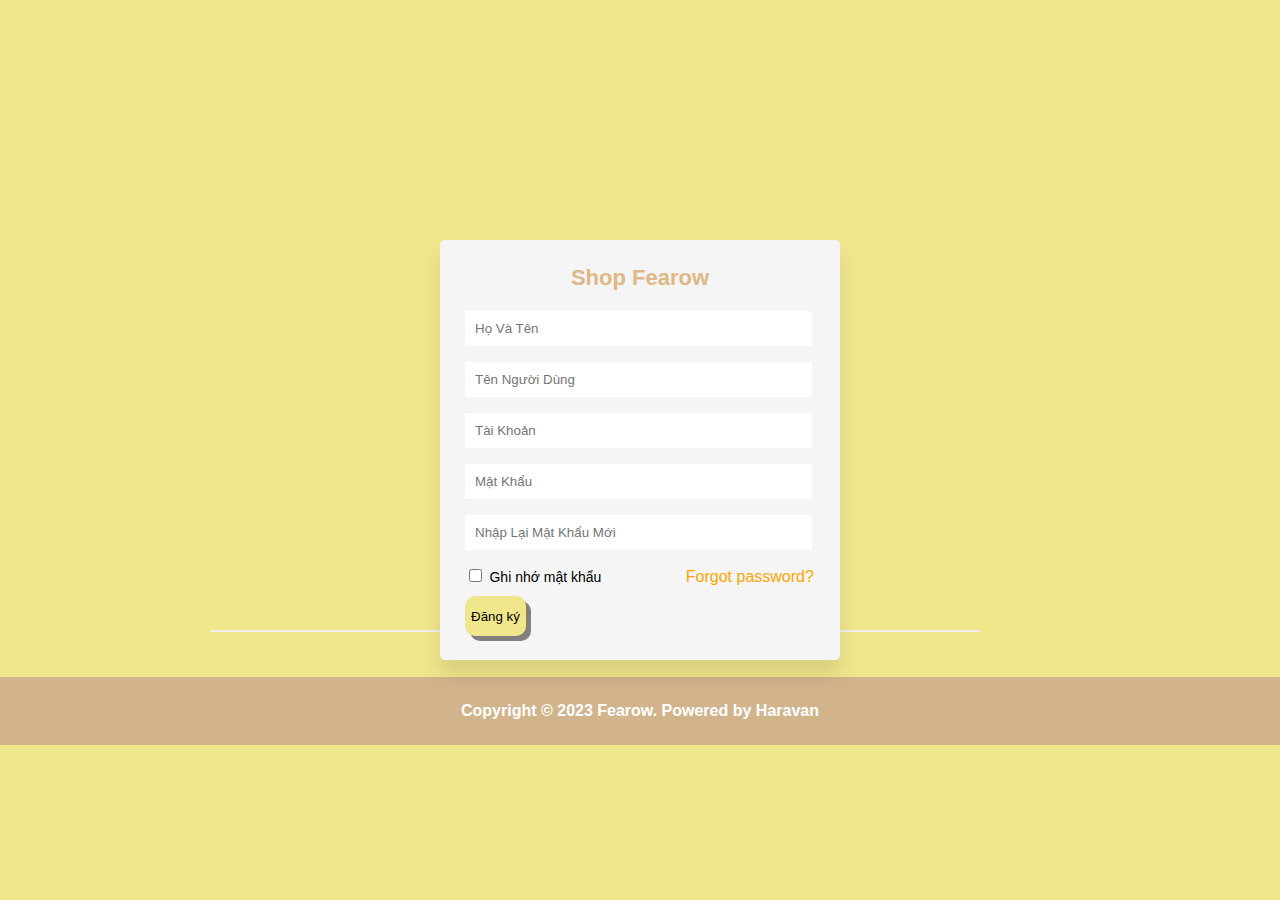
<file: dangky.html>
<!DOCTYPE html>
<html lang="en">
  <head>
    <meta charset="UTF-8" />
    <meta http-equiv="X-UA-Compatible" content="IE=edge" />
    <meta name="viewport" content="width=device-width, initial-scale=1.0" />
    <title>Đăng Ký</title>
  </head>
  <body>
    <style>
      footer h4 {
        color: #fff;
        text-align: center;
        padding: 25px 100px;
        background-color: tan;
        margin-top: 45px;
      }

      body {
        margin: 0;
        height: 0;
        font-family: Arial, Helvetica, sans-serif;
      }

      hr {
        border: 1px solid #eee;
        width: 60%;
        margin-right: 300px;
        margin-top: 630px;
      }

      html {
        background-color: khaki;
      }

      input[type="submit"] {
        border-radius: 0;
        box-shadow: 5px 5px gray;
      }

      input[type="submit"]:active {
        box-shadow: none;
        transform: translate(4px, 4px);
        transition: 0.25s;
      }

      #login {
        width: 400px;
        height: 420px;
        background: whitesmoke;
        border-radius: 5px;
        position: absolute;
        top: 50%;
        left: 50%;
        transform: translate(-50%, -50%);
        padding: 25px 25px 15px;
        box-sizing: border-box;
        box-shadow: 0px 15px 20px rgba(0, 0, 0, 0.1);
      }

      h2 {
        margin: 0;
        padding-bottom: 20px;
        text-align: center;
        font-size: 22px;
        color: burlywood;
      }

      input[type="text"],
      input[type="password"] {
        width: calc(100% - 23px);
        padding: 10px;
        margin-bottom: 15px;
        border: none;
        border-bottom: 1px solid whitesmoke;
        outline: none;
        text-transform: capitalize;
      }

      input[type="submit"] {
        background: khaki;
        color: black;
        border: none;
        height: 40px;
        border-radius: 20px;
        cursor: pointer;
        border-radius: 10px;
      }

      input[type="submit"]:hover {
        background-color: tan;
      }

      .check {
        cursor: pointer;
      }

      p {
        font-size: 14px;
        display: inline;
        margin-right: 80px;
      }

      a {
        text-decoration: none;
        color: orange;
      }

      a:hover {
        color: coral;
      }

      footer h4 hr {
        margin-top: 60px;
      }

      footer h4 a {
        color: #fff;
        text-decoration: none;
      }

      footer h4 a:hover {
        color: #fff;
      }
    </style>
    <main>
      <div id="login">
        <h2>Shop Fearow</h2>
        <form action="">
          <input type="text" placeholder="Họ và tên" name="username" required />
          <input
            type="password"
            placeholder="Tên người dùng"
            name="password"
            required
          />
          <input
            type="password"
            placeholder="Tài khoản"
            name="password"
            required
          />
          <input
            type="password"
            placeholder="Mật khẩu"
            name="password"
            required
          />
          <input
            type="password"
            placeholder="Nhập lại mật khẩu mới"
            name="password"
            required
          />
          <input
            class="check"
            type="checkbox"
            placeholder="Lưu mật khẩu"
            name="checkbox"
            required
          />
          <p>Ghi nhớ mật khẩu</p>
          <a
            href="https://support.google.com/accounts/answer/41078?hl=en&co=GENIE.Platform%3DDesktop"
            >Forgot password?</a
          >
          <div
            style="color: red; font-weight: bold; margin-bottom: 10px"
            id="error-message"
          ></div>
          <input type="submit" value="Đăng ký" />
        </form>
      </div>
    </main>

    <hr />

    <footer>
      <h4>
        Copyright © 2023 <a href="https://fearow.vn/">Fearow</a>. Powered by
        Haravan
      </h4>
    </footer>

    <script>
      const form = document.querySelector("form");
      const errorMessage = document.querySelector("#error-message");

      form.addEventListener("submit", (e) => {
        e.preventDefault();

        const username = e.target.username.value;
        const password = e.target.password.value;

        if (username !== "exampleusername" || password !== "examplepassword") {
          errorMessage.innerText =
            "Tài khoản hoặc mật khẩu của bạn nhập đã sai";
        } else {
          window.location.href = "Shop Fearow";
        }
      });
    </script>
  </body>
</html>
</file>
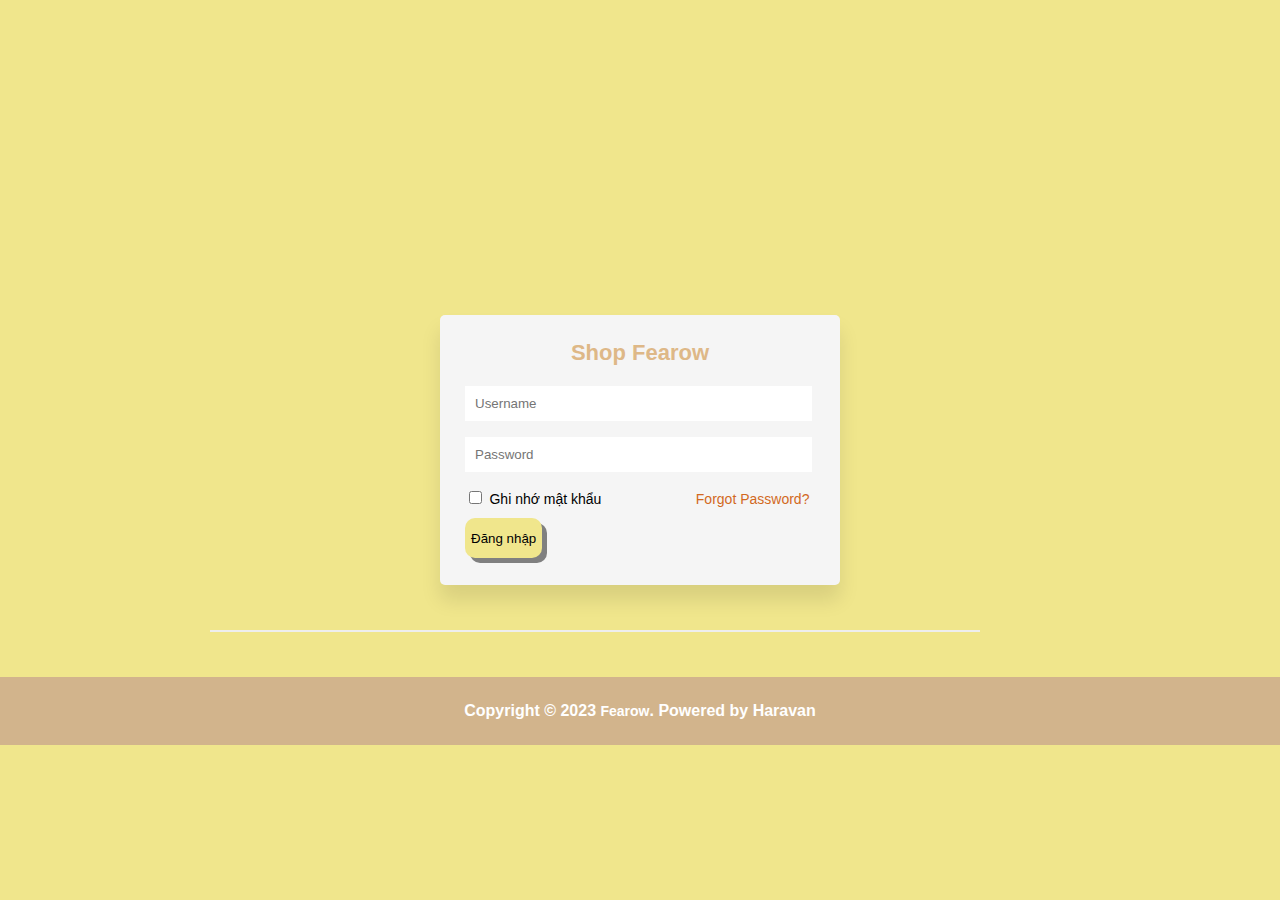
<file: dangnhap.html>
<!DOCTYPE html>
<html lang="en">
  <head>
    <meta charset="UTF-8" />
    <meta http-equiv="X-UA-Compatible" content="IE=edge" />
    <meta name="viewport" content="width=device-width, initial-scale=1.0" />
    <title>Đăng Nhập</title>
  </head>
  <body>
    <style>
      html {
        background-color: khaki;
      }

      body {
        margin: 0;
        height: 0;
        font-family: Arial, Helvetica, sans-serif;
      }

      hr {
        border: 1px solid #eee;
        width: 60%;
        margin-right: 300px;
        margin-top: 630px;
      }

      #login1 {
        width: 400px;
        height: 270px;
        background: whitesmoke;
        border-radius: 5px;
        position: absolute;
        top: 50%;
        left: 50%;
        transform: translate(-50%, -50%);
        padding: 25px 25px 15px;
        box-sizing: border-box;
        box-shadow: 0px 15px 20px rgba(0, 0, 0, 0.1);
      }

      input[type="submit"] {
        border-radius: 0;
        box-shadow: 5px 5px gray;
      }

      input[type="submit"]:active {
        box-shadow: none;
        transform: translate(4px, 4px);
        transition: 0.25s;
      }

      h2 {
        margin: 0;
        padding-bottom: 20px;
        text-align: center;
        font-size: 22px;
        color: burlywood;
      }

      input[type="text"],
      input[type="password"] {
        width: calc(100% - 23px);
        padding: 10px;
        margin-bottom: 15px;
        border: none;
        border-bottom: 1px solid whitesmoke;
        outline: none;
        text-transform: capitalize;
      }

      input[type="submit"] {
        background: khaki;
        color: black;
        border: none;
        height: 40px;
        border-radius: 20px;
        cursor: pointer;
        border-radius: 10px;
      }

      input[type="submit"]:hover {
        background-color: tan;
      }

      .check {
        cursor: pointer;
      }

      p {
        color: #000;
        display: inline;
        font-size: 14px;
        margin-right: 90px;
      }

      a {
        color: chocolate;
        text-decoration: none;
        font-size: 14px;
      }

      a:hover {
        color: orange;
      }

      footer h4 {
        color: #fff;
        text-align: center;
        padding: 25px 100px;
        background-color: tan;
        margin-top: 45px;
      }

      footer h4 a {
        color: #fff;
        text-decoration: none;
      }

      footer h4 a:hover {
        color: #fff;
      }
    </style>
    <main>
      <div id="login1">
        <h2>Shop Fearow</h2>
        <form action="">
          <input type="text" placeholder="Username" name="username" required />
          <input
            type="password"
            placeholder="Password"
            name="password"
            required
          />
          <input
            class="check"
            type="checkbox"
            placeholder="Lưu mật khẩu"
            name="checkbox"
            required
          />
          <p>Ghi nhớ mật khẩu</p>
          <a
            href="https://support.google.com/accounts/answer/41078?hl=en&co=GENIE.Platform%3DDesktop"
            >Forgot Password?</a
          >
          <div
            style="color: red; font-weight: bold; margin-bottom: 10px"
            id="error-message"
          ></div>
          <input type="submit" value="Đăng nhập" />
        </form>
      </div>
    </main>

    <hr />

    <footer>
      <h4>
        Copyright © 2023 <a href="https://fearow.vn/">Fearow</a>. Powered by
        Haravan
      </h4>
    </footer>

    <script>
      const form = document.querySelector("form");
      const errorMessage = document.querySelector("#error-message");

      form.addEventListener("submit", (e) => {
        e.preventDefault();

        const username = e.target.username.value;
        const password = e.target.password.value;

        if (username !== "exampleusername" || password !== "examplepassword") {
          errorMessage.innerText =
            "Tài khoản hoặc mật khẩu của bạn nhập đã sai";
        } else {
          window.location.href = "Shop Fearow";
        }
      });
    </script>
  </body>
</html>
</file>
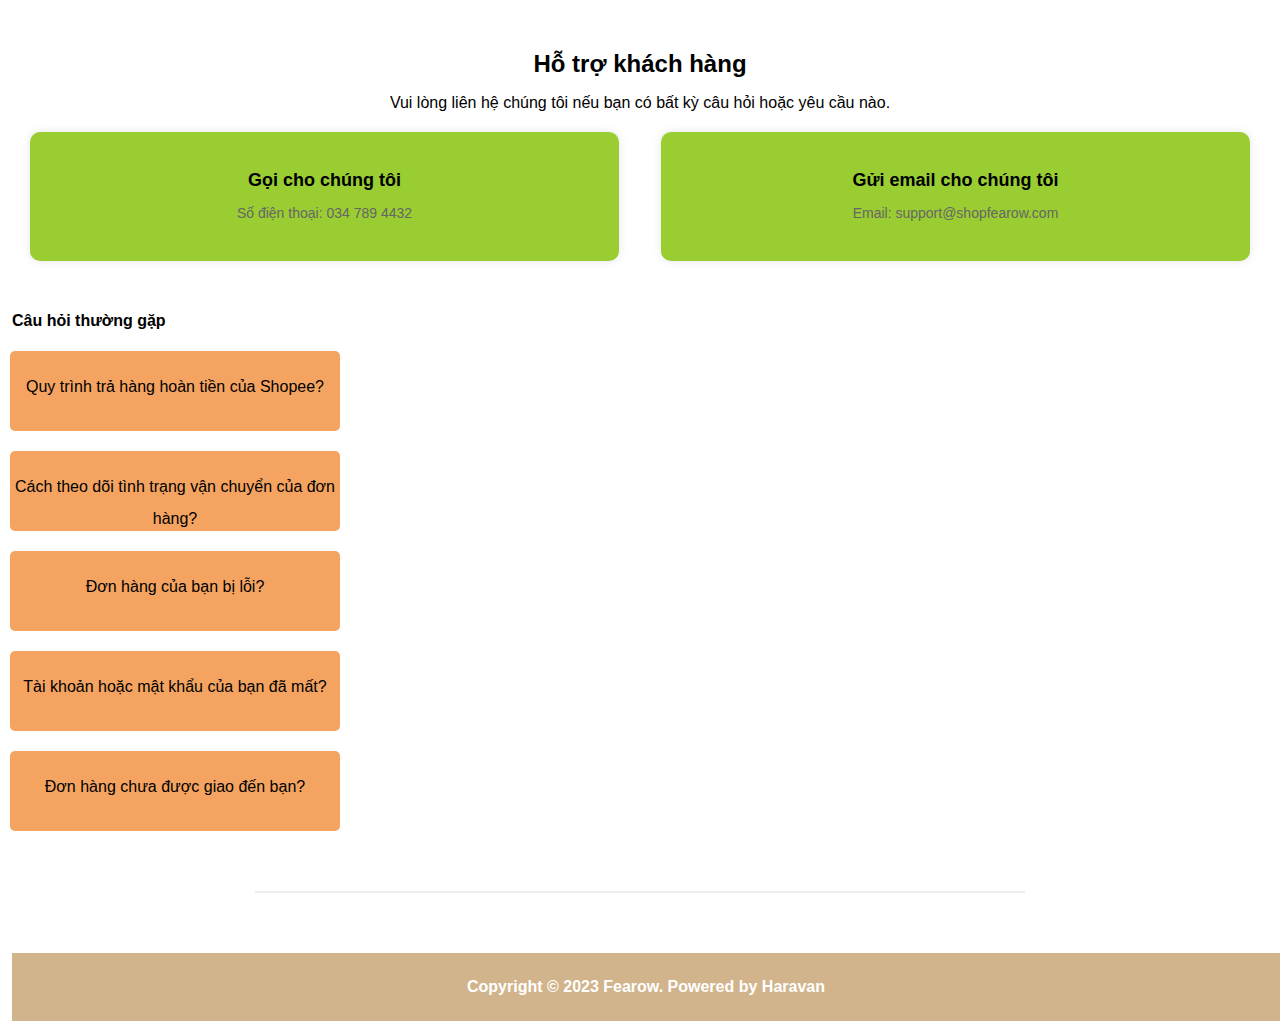
<file: hotro.html>
<!DOCTYPE html>
<html lang="en">
  <head>
    <meta charset="UTF-8" />
    <meta http-equiv="X-UA-Compatible" content="IE=edge" />
    <meta name="viewport" content="width=device-width, initial-scale=1.0" />
    <title>Hỗ Trợ</title>
  </head>
  <body>
    <style>
      body {
        font-family: Arial, Helvetica, sans-serif;
        margin: 0;
        height: 0;
      }

      h4 {
        margin-left: 12px;
      }

      .support-container {
        background-color: white;
        padding: 30px;
        text-align: center;
      }

      hr {
        border: 1px solid #eee;
        margin-top: 60px;
        width: 60%;
      }

      .support-container h2 {
        font-size: 24px;
        margin-bottom: 10px;
      }

      .support-container p {
        font-size: 16px;
        margin-bottom: 20px;
      }

      .contact-options {
        display: flex;
        justify-content: space-between;
      }

      .contact-options div {
        width: 45%;
        background-color: yellowgreen;
        padding: 20px;
        border-radius: 10px;
        box-shadow: 0px 0px 10px rgba(0, 0, 0, 0.1);
      }
      .contact-options div:hover {
        background-color: lightgreen;
        cursor: pointer;
      }

      .contact-options div i {
        font-size: 36px;
        margin-bottom: 10px;
      }

      .contact-options div h3 {
        font-size: 18px;
        margin-bottom: 10px;
      }

      .contact-options div p {
        font-size: 14px;
        color: #666666;
      }

      footer h4 {
        color: #fff;
        text-align: center;
        padding: 25px 100px;
        background-color: tan;
        margin-top: 60px;
      }

      footer h4 a {
        color: #fff;
        text-decoration: none;
      }

      .item___1EjAT {
        width: 330px;
        height: 40px;
        padding: 0px;
        border-radius: 5px;
        background-color: sandybrown;
        padding-bottom: 20px;
        padding-top: 20px;
        margin-bottom: 20px;
        margin-left: 10px;
        line-height: 32px;
        text-align: center;
      }

      .item___1EjAT:hover {
        background-color: rgb(233, 181, 113);
        cursor: pointer;
      }
    </style>
    <div class="support-container">
      <h2>Hỗ trợ khách hàng</h2>
      <p>
        Vui lòng liên hệ chúng tôi nếu bạn có bất kỳ câu hỏi hoặc yêu cầu nào.
      </p>
      <div class="contact-options">
        <div class="phone">
          <i class="fas fa-phone"></i>
          <h3>Gọi cho chúng tôi</h3>
          <p>Số điện thoại: 034 789 4432</p>
        </div>
        <div class="email">
          <i class="fas fa-envelope"></i>
          <h3>Gửi email cho chúng tôi</h3>
          <p>Email: support@shopfearow.com</p>
        </div>
      </div>
    </div>
    <h4 class="title___1_JaB">Câu hỏi thường gặp</h4>
    <div class="list">
      <div class="item___1EjAT">Quy trình trả hàng hoàn tiền của Shopee?</div>
      <div class="item___1EjAT">
        Cách theo dõi tình trạng vận chuyển của đơn hàng?
      </div>
      <div class="item___1EjAT">Đơn hàng của bạn bị lỗi?</div>
      <div class="item___1EjAT">Tài khoản hoặc mật khẩu của bạn đã mất?</div>
      <div class="item___1EjAT">Đơn hàng chưa được giao đến bạn?</div>
    </div>

    <hr />

    <footer>
      <h4>
        Copyright © 2023 <a href="https://fearow.vn/">Fearow</a>. Powered by
        Haravan
      </h4>
    </footer>
  </body>
</html>
</file>
